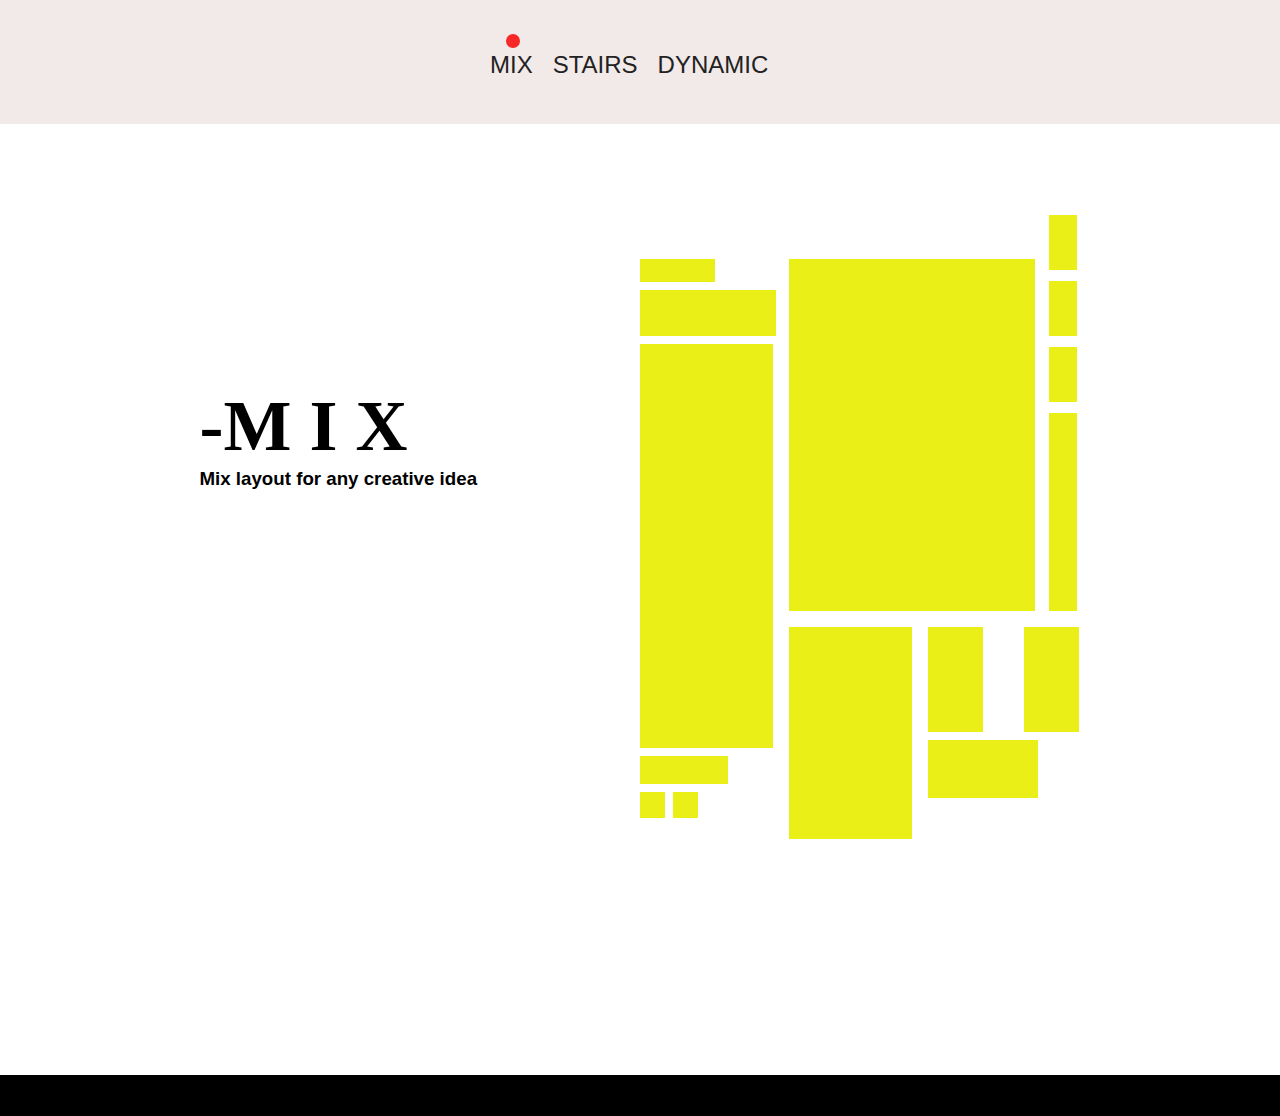
<file: index.html>
<!DOCTYPE html>
<html>
    <head>
        <title>Ayman Wahbani</title>
        <link rel="stylesheet" href="includes/style.css">
    </head>
    <body id="layout1">
        <header>
            <nav>
                <div class="selected"></div>
                <li><a href="#" >MIX</a></li>
                <li><a href="Layout2.html">STAIRS</a></li>
                <li><a href="Layout3.html">DYNAMIC</a></li>
            </nav>
           </header>
        <main id="warpper"><!--acts as wrapper-->
            <section id="menu">
                <section class="text">
                    <h1>-M I X</h1>
                    <h3>Mix layout for any creative idea</h3>
                </section>
                <section class="boxes">
                    <div class="box1"></div>
                    <div class="box2"></div>
                    <div class="box3"></div>
                    <div class="box4"></div>
                    <div class="box5"></div>
                    <div class="box6"></div>
                    <div class="box7"></div>
                    <div class="box8"></div>
                    <div class="box9"></div>
                    <div class="box10"></div>
                    <div class="box11"></div>
                    <div class="box12"></div>
                    <div class="box13"></div>
                    <div class="box14"></div>
                    <div class="box15"></div>
                </section>
            </section>
        </main>
        <footer></footer>
       </body>
       
</html>
</file>
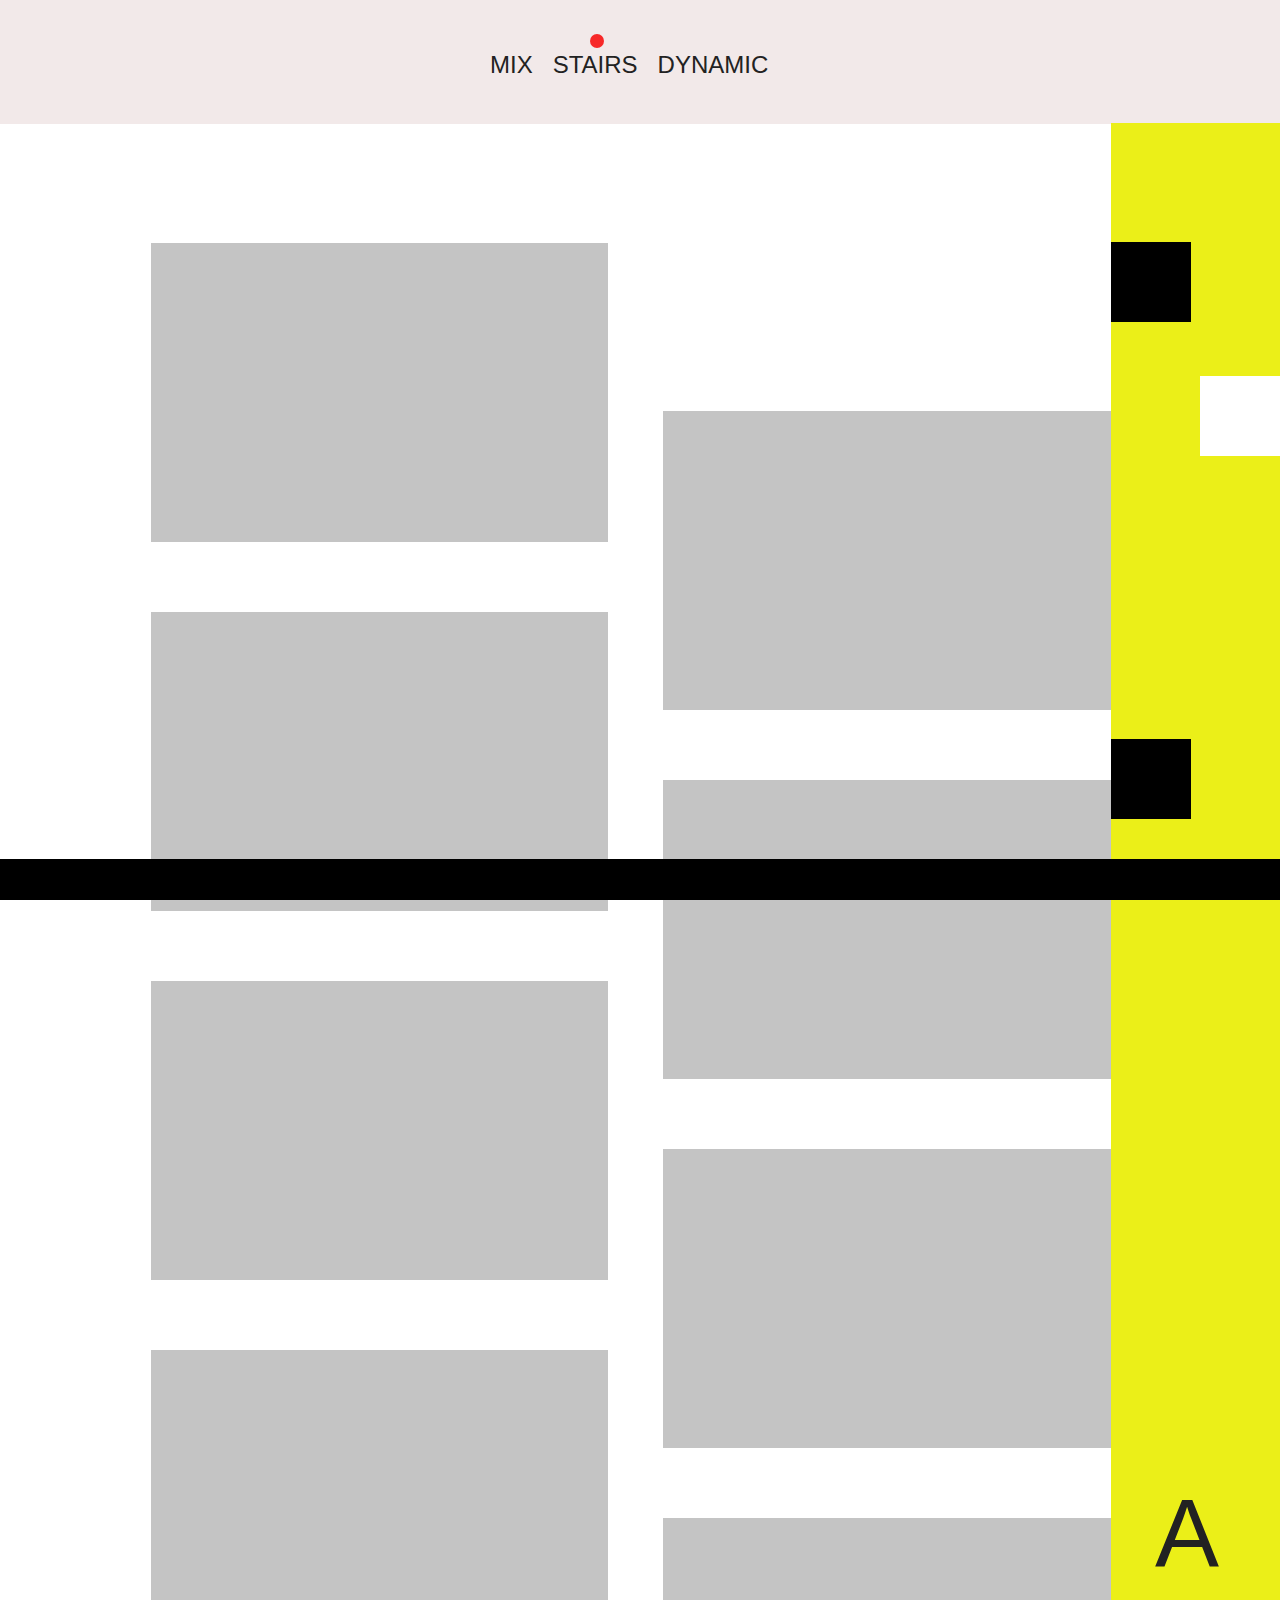
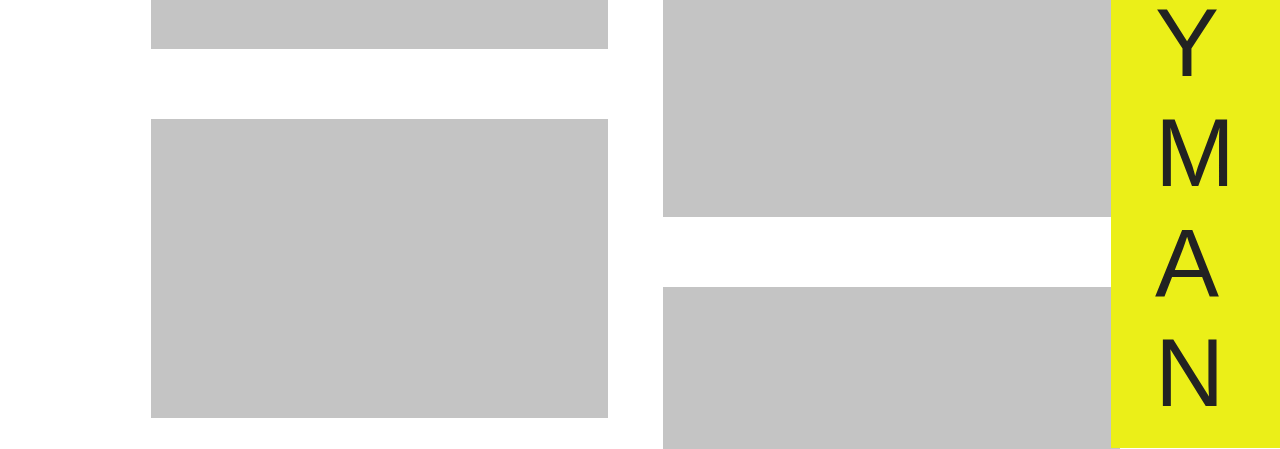
<file: Layout2.html>
<!DOCTYPE html>
<html>
    <head>
        <title>Ayman Wahbani</title>
        <link rel="stylesheet" href="includes/style.css">
    </head>
    <body id="layout2">
        <header>
            <nav>
                    <div class="selected"></div>
                <li><a href="index.html" >MIX</a></li>
                <li><a href="#" >STAIRS</a></li>
                <li><a href="Layout3.html">DYNAMIC</a></li>
            </nav>
           </header>
        <main>
                <section class="BoxesLeft">
                    <div class="box"></div>
                    <div class="box"></div>
                    <div class="box"></div>
                    <div class="box"></div>
                    <div class="box"></div>
                </section>
                <section class="boxesRight">
                    <div class="box"></div>
                    <div class="box"></div>
                    <div class="box"></div>
                    <div class="box"></div>
                    <div class="box"></div>
                </section>
                <div class="clear"></div>
        </main>
        <aside>
            <div class="BoxBlack1"></div>
            <div class="BoxWhite"></div>
            <div class="BoxBlack2"></div>    
            <section class="MyName">
                <ul>
                    <li>
                        <a href="https://en.wikipedia.org/wiki/Anime" target="_blank"> A </a>
                    </li>
    
                    <li>
                        <a href="https://en.wikipedia.org/wiki/Youtube" target="_blank"> Y </a>
                    </li>
    
                    <li>
                        <a href="https://en.wikipedia.org/wiki/Manga" target="_blank"> M </a>
                    </li>
    
                    <li>
                        <a href="https://en.wikipedia.org/wiki/Attack_on_Titan" target="_blank"> A </a>
                    </li>
                    <li>
                        <a href="https://en.wikipedia.org/wiki/Naruto" target="_blank"> N </a>
                    </li>
                </ul>
            </section>
        </aside>
    
        <div class="clear"></div>
        <footer></footer>
       </body>
       
</html>
</file>
<file: includes/style.css>
*{ margin:0px;padding:0px; }

body{ font-family: Arial; }

main, nav, article, aside, section, header,
footer { display:block; }

a{text-decoration: none;color: #222222;float: left;}

a:hover{ color:#1434e1;color: aqua;}
header {
 width:100%;
 height:123px;
 background-color: #F2E9E9;
}

footer {
 width:100%;
 height:41px;
 background-color: #000000;
}
.clear{
clear: both;
}

li{float:left;list-style-type:none;margin-right: 20px;}
 header{
    background-color: #F2E9E9;height: 123px; ;widows: 100% ;
    padding-top: 1px;
}
nav{
    width: 300px;height: 33px;
    margin: 50px auto;font-size: 24px;
}
.boxes div{
   background-color: #EBEF18;
}
.selected{
  border-radius: 50px;
  background: #F72828;
  width: 14px;
  height: 14px;
  position: absolute;
  top: 34px;
}

#wraper{width: 1000px;margin: 0px auto;}
/* layout 1 */
#layout1 main{
    width: 881px;height: 860px;
    margin: 0 auto;

}
#layout1 .selected{
  margin-left: 16px;
}
#layout1 .text{
    float: left;
    width: 50%;height: 100%;
}
#menu{
width: 881px;
height: 624px;
margin-top: 91px;
}
#layout1 .boxes {
    position: relative;
    float: left;
    width: 50%;
    height: 500px;
    
  }

#layout1 .boxes div {
    position: absolute;
    background-color: #ebef18;
  }
  
  
  #layout1 .box1 {
    top: 44px;
    width: 75px;
    height: 23px;
  }
  
  #layout1 .box2 {
    top: 75px;
    width: 136px;
    height: 46px;
  }
  
  #layout1 .box3 {
    top: 129px;
    width: 133px;
    height: 404px;
  }
  
  #layout1 .box4 {
    top: 541px;
    width: 88px;
    height: 28px;
  }
  
  #layout1 .box5 {
    top: 577px;
    width: 25px;
    height: 26px;
  }
  
  #layout1 .box6 {
    top: 577px;
    left: 33px;
    width: 25px;
    height: 26px;
  }
  
  #layout1 .box7 {
    top: 44px;
    left: 149px;
    width: 246px;
    height: 352px;
  }
  
  #layout1 .box8 {
    top: 412px;
    left: 149px;
    width: 123px;
    height: 212px;
  }
  
  #layout1 .box9 {
    top: 412px;
    left: 288px;
    width: 55px;
    height: 105px;
  }
  
  #layout1 .box10 {
    top: 525px;
    left: 288px;
    width: 110px;
    height: 58px;
  }
  
  #layout1 .box11 {
    top: 412px;
    left: 384px;
    width: 55px;
    height: 105px;
  }
  
  #layout1 .box12 {
    left: 409px;
    width: 28px;
    height: 55px;
  }
  
  #layout1 .box13 {
    top: 66px;
    left: 409px;
    width: 28px;
    height: 55px;
  }
  
  #layout1 .box14 {
    top: 132px;
    left: 409px;
    width: 28px;
    height: 55px;
  }
  
  #layout1 .box15 {
    top: 198px;
    left: 409px;
    width: 28px;
    height: 198px;
  }

.text h1{
    padding-top: 170px;
    font-family: Amiko;
    font-style: normal;
    font-weight: bold;
    font-size: 72px;
    line-height: normal;
    
    color: #000000;
    }



#layout2 {height: 2024px; width: 100%;}

#layout2 main {
    width: 1271px;
    height: 1925px;
    float: left;
    overflow: hidden;
}

.BoxesLeft{
    margin-top: 119px;
    margin-left: 151px;
    float: left;
    }
.boxesRight{
        /* position: relative; */
        float: left;
        margin-top: 287px;
        margin-left: 55px;       
    }
#layout2 .box {
        position: relative;
        height: 299px;
        width: 457px;
        margin-bottom: 70px;
        background-color: #c4c4c4;
    }
    #layout2 .selected{
      margin-left: 100px;
  }
#layout2 aside{
    position: absolute;
    width: 169px;
    height: 1925px;
    right: 0px;
    top: 123px;
    background-color: #EBEF18;
}

 .BoxBlack1{
     width: 80px;height: 80px;
     margin-top: 119px;
     background-color: #000000;    
}
.BoxWhite{
    width: 80px;height: 80px;
    float: right;
    margin-top: 54px;
    background-color: #ffffff;    
}
.BoxBlack2{
    width: 80px;height: 80px;
    margin-top: 417px;
    background-color: #000000;    
}
#layout2 .MyName{
    position: absolute;
    width: 81px;
    right: 44px;
    bottom: 20px;
    font-style: normal;
    font-weight: normal;
    font-size: 96px;
    line-height: normal;
    text-align: center;
}
#layout2 footer {
    bottom: 0px;
    position: relative;
    position: fixed;
}
#layout3{
    width: 100%;
    height: 100%;
    margin: 0px auto;
}
#BottonBox{
position: absolute;
width: 80px;
height: 80px;
right: 24px;
top: 21px;
background-color: #000000;
}
@media(min-width:850px){

  #layout3 .selected{
    margin-left: 200px;
    top: 228px;}
.ForNav{
  float: left;
  background-color: #e5e5e5;
  width: 372px;
  clear: both;
}
#layout3 nav{margin-top: 123px;margin-left: 50px;}

.impotant{
height: 100%;display: flex;
}
#layout3 main{
  float: left;
  width: 946px;
  height: 100%;}
.GreenBox{
  float: right;
  clear: both;
  width: 104px;
  background-color: #09e414d7;
  
}
.YellowBox{
    width: 100%;height: 463px;
    background-color: #ebef18;
}
}
@media (max-width:840px){
    .ForNav{
        background-color: #E5E5E5;
        padding-top: 1px;
        min-height: 105px;
    } 
    #layout3 .selected{
      margin-left: 84px;
      top: -15px;
  } 
    #layout3 nav a:hover{
        color: #1434E1;
        opacity: 1;
    }
    #layout3 .selected{
        margin-left: 200px;top: 150px;
    } 
    #layout3 ul{
        position: absolute;
    }
    .YellowBox{
        background-color: #EBEF18;
        width: 100%;
        height: 463px;
    }
    .flex-container > .boxes_in_main{
        min-height: 100vh;
    }
}
/* JavaScript */


.show p {
  color: #ffffff;
}

.correct {
  background-color: #e26d6d;
}

.correct p {
  background-color: #8468e7;
}
</file>
